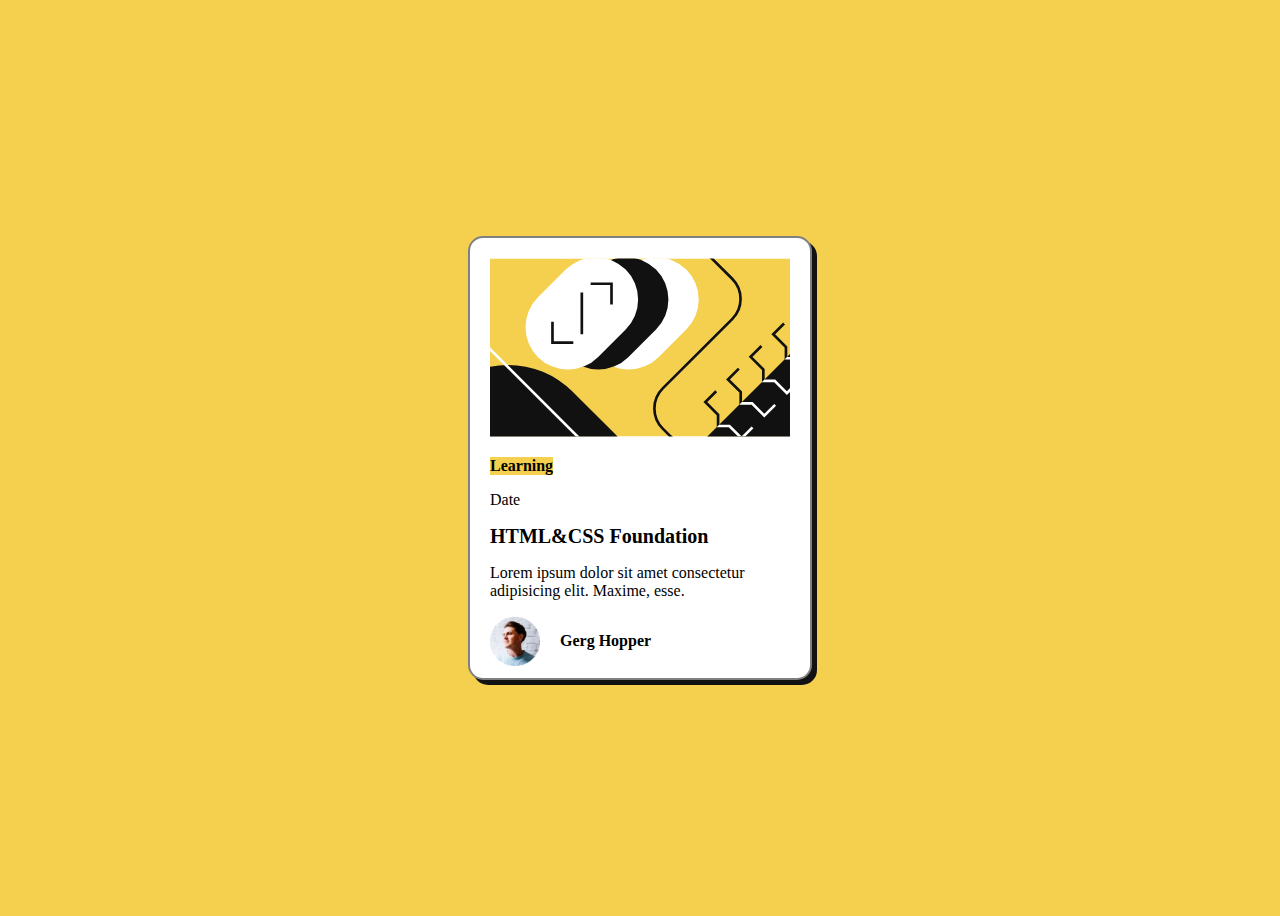
<file: folder 2 copy/blog-preview-card-main/index.html>
<!DOCTYPE html>
<html lang="en">
<head>
  <meta charset="UTF-8">
  <meta name="viewport" content="width=device-width, initial-scale=1.0"> <!-- displays site properly based on user's device -->

  <link rel="icon" type="image/png" sizes="32x32" href="./assets/images/favicon-32x32.png">
  <link rel="stylesheet" href="style.css">
  
  <title>Frontend Mentor | Blog preview card</title>

  <!-- Feel free to remove these styles or customise in your own stylesheet 👍 -->
  <style>
    .attribution { font-size: 11px; text-align: center; }
    .attribution a { color: hsl(228, 45%, 44%); }
  </style>
</head>
<body>
  <div class="card">
    <img src="./assets/images/illustration-article.svg" alt="">
    <p class="learning">Learning</p>
  <p>Date</p>
  <h1>HTML&CSS Foundation</h1>
  <p>Lorem ipsum dolor sit amet consectetur adipisicing elit. Maxime, esse.</p>
  <div class="footer">
    <img src="./assets/images/image-avatar.webp" alt="">
    <p>Gerg Hopper</p>

  </div>
  </div>
  
  


</body>
</html>
</file>
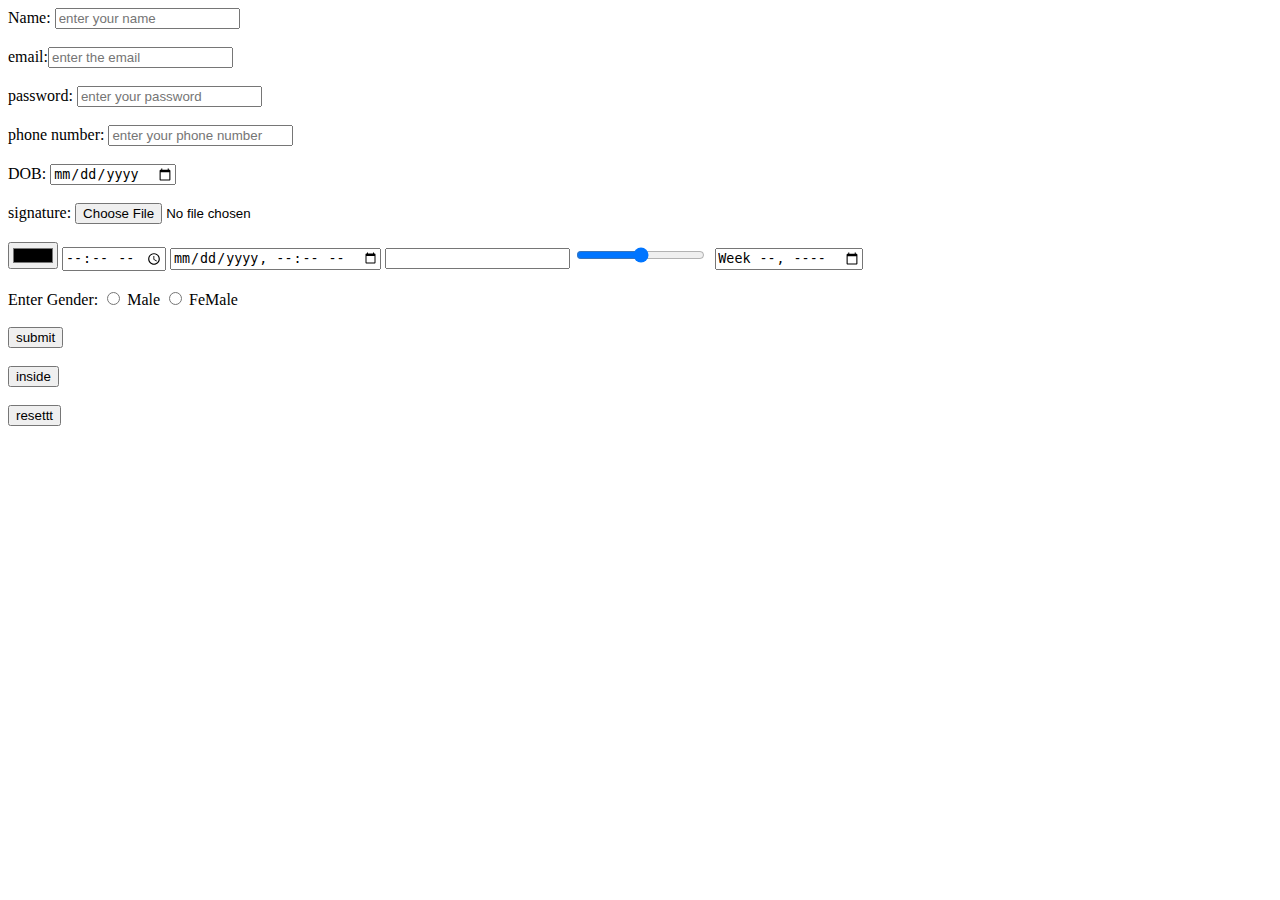
<file: forms.html>
<!DOCTYPE html>
<html lang="en">
  <head>
    <meta charset="UTF-8" />
    <meta name="viewport" content="width=device-width, initial-scale=1.0" />
    <title>forms</title>
  </head>
  <body>
    <form action="main.py" method="get">
      <label for="em">Name:</label>
      <input
        id="em"
        type="text"
        name="name"
        placeholder="enter your name"
      /><br /><br />

      email:<input
        id="em"
        type="email"
        name="email"
        placeholder="enter the email"
      /><br /><br />
      <label for="pass">password:</label>
      <input
        type="password"
        name="password"
        id="pass"
        placeholder="enter your password"
      /><br /><br />
      <label for="phno">phone number:</label>
      <input type="number" name="phone number" id="phno" placeholder="enter your phone number"><br><br>
      <label for="dob">DOB:</label>
      <input type="date" name="dob" id="dob"><br><br>
      <label for="sign">signature:</label>
      <input type="file" name="sign" id="sign"><br><br>
      <input type="color" name="" id="">
      <input type="time" name="" id="">
      <input type="datetime-local">
      <input type="url" name="" id="">
      <input type="range" name="" id="">
      <input type="image" src="" alt="">
      <input type="week" name="" id="">
      <input type="hidden" name=""><br><br>
      Enter Gender:
      <input type="radio" name="gender" id="male">
      <label for="male">Male</label>
      <input type="radio" name="gender" id="female">
      <label for="female">FeMale</label><br><br>
      <button type="submit">submit</button><br /><br />
      <input type="submit" value="inside" /><br><br>
      <input type="reset" value="resettt">
    </form>
  </body>
</html>
</file>
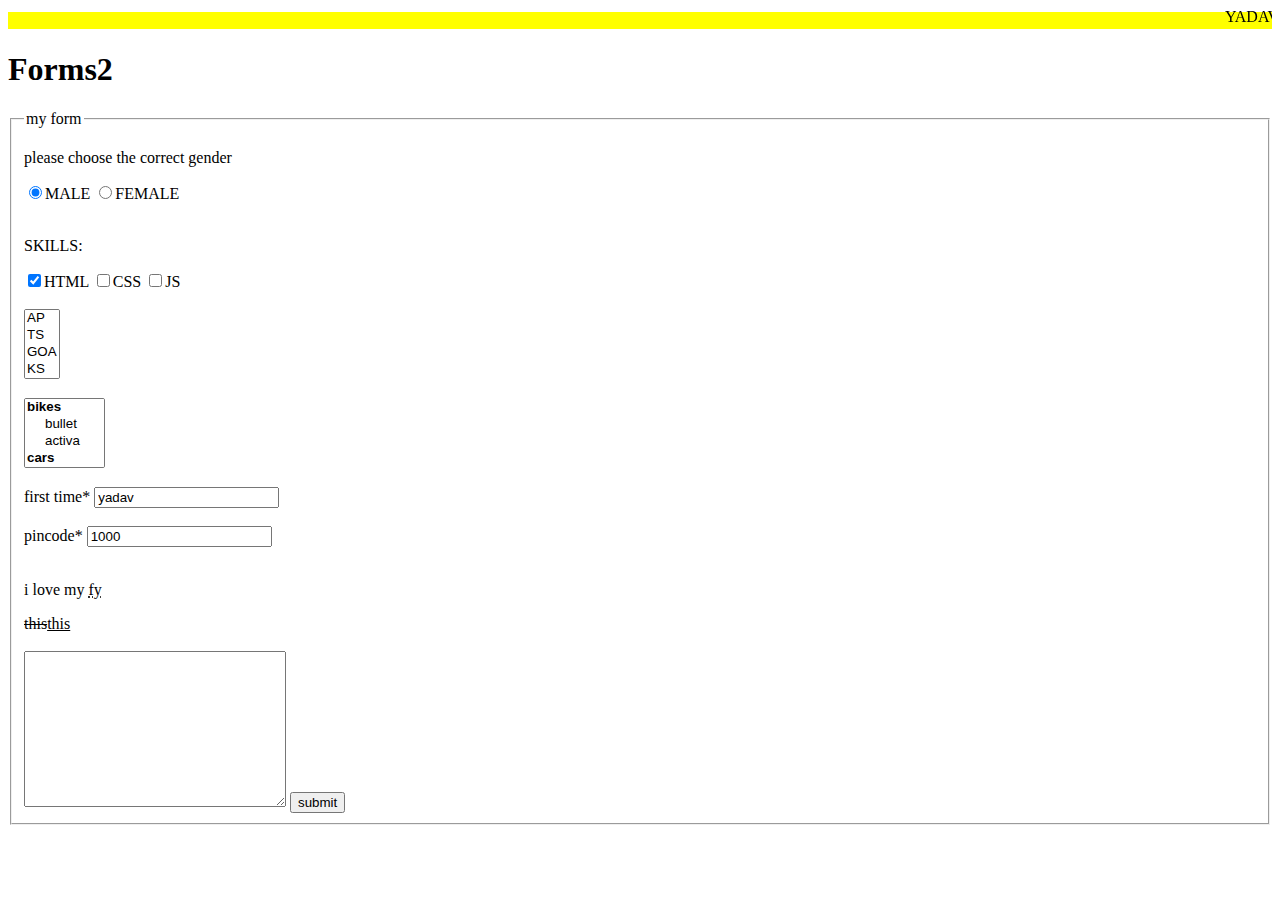
<file: forms2.html>
<!DOCTYPE html>
<html lang="en">
  <head>
    <meta charset="UTF-8" />
    <meta name="viewport" content="width=device-width, initial-scale=1.0" />
    <title>Forms2</title>
  </head>
  <body>
    <mark><marquee behavior="" direction="">YADAV'S</marquee></mark>
    <h1>Forms2</h1>
    <!--radio buttons-->
    <form>
      <fieldset>
        <legend>my form</legend>
        <p>please choose the correct gender</p>
        <input type="radio" name="gender" id="m" value="male" checked /><label
          for="m"
          >MALE</label
        >
        <input type="radio" name="gender" id="f" value="female" /><label for="f"
          >FEMALE</label
        >
        <br /><br />
        <p>SKILLS:</p>
        <input
          type="checkbox"
          name="html"
          id="html"
          value="html"
          checked
        /><label for="html">HTML</label>
        <input type="checkbox" name="css" id="css" value="css" /><label
          for="css"
          >CSS</label
        >
        <input type="checkbox" name="js" id="js" value="js" /><label for="js"
          >JS</label
        ><br /><br />
        <!--drop downs-->
        <select name="states" id="" multiple>
          <option value="ap">AP</option>
          <option value="ts">TS</option>
          <option value="goa">GOA</option>
          <option value="ks">KS</option>
          <option value="mh">MH</option></select
        ><br /><br />
        <select name="vehicles" id="" multiple>
          <optgroup label="bikes">
            <option value="re">bullet</option>
            <option value="activa">activa</option>
          </optgroup>
          <optgroup label="cars">
            <option value="bmw">bmw</option>
            <option value="tata">tata</option>
          </optgroup>
          <optgroup label="others">
            <option value="cycle">bicycle</option>
            <option value="bullocart">bullockart</option>
          </optgroup></select
        ><br /><br />
        <label for="name">first time*</label>
        <input
          type="type"
          id="name"
          name="fname"
          placeholder="enter first name....."
          required
          maxlength="8"
          value="yadav"
          pattern="[a-z]{3}"
        /><br /><br />
        <label for="pc">pincode*</label>
        <input
          type="number"
          id="pc"
          name="pc"
          placeholder="enter first pincode....."
          required
          max="25000"
          value="1000"
        /><br /><br />
        <p>i love my <abbr title="family">fy</abbr></p>
        <del>this</del><ins>this</ins><br><br>
        <textarea name="" id="" cols="30" rows="10"></textarea>
        <button type="submit">submit</button>
      </fieldset>
    </form>
  </body>
</html>
</file>
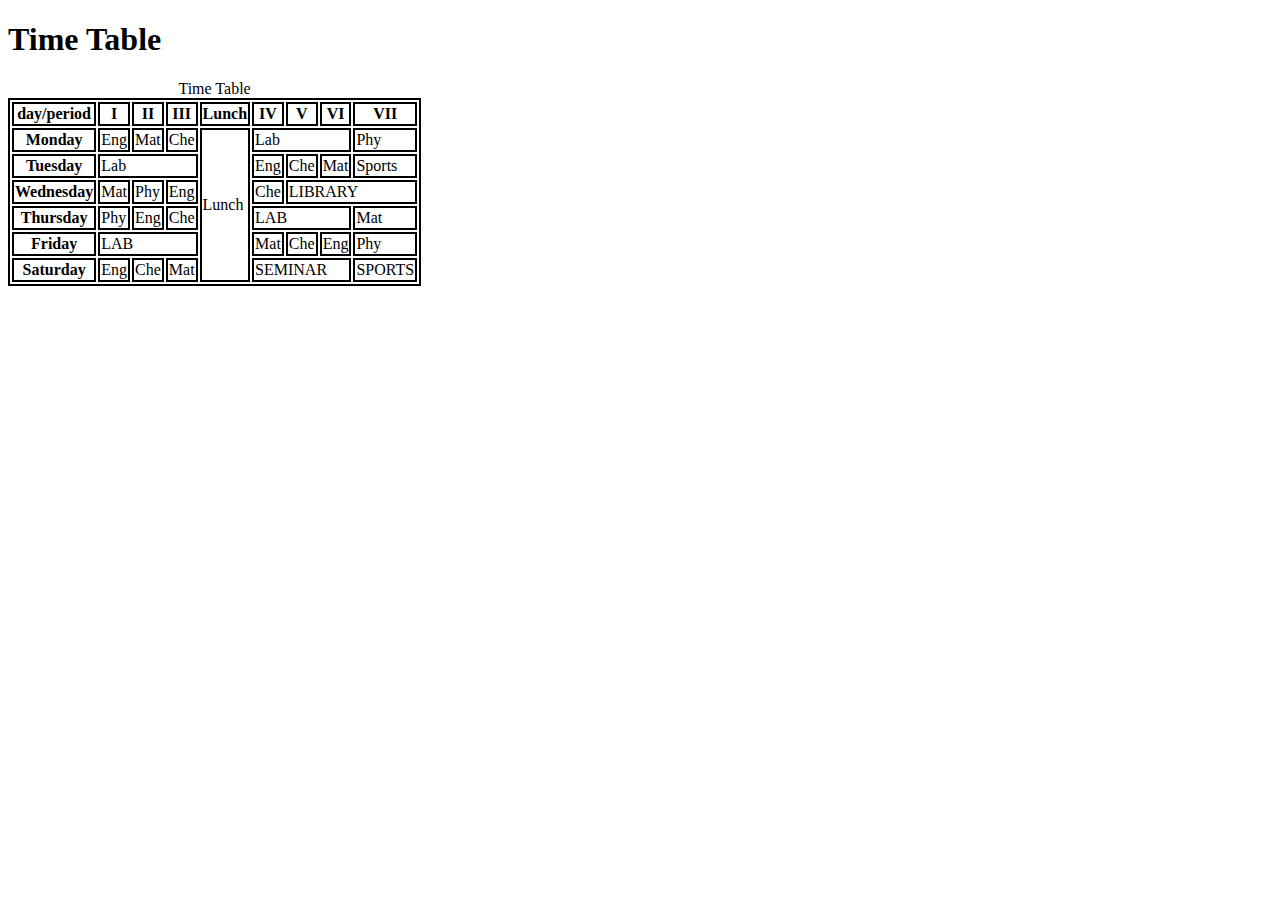
<file: TABLES.HTML>
<!DOCTYPE html>
<html lang="en">
<head>
    <meta charset="UTF-8">
    <meta name="viewport" content="width=device-width, initial-scale=1.0">
    <title>Tables</title>
    <style>
        table,th,td
        {
            border: 2px solid black;
        }
    </style>
</head>
<body>
    <h1>Time Table</h1>
    <table>
        <CAPtion>Time Table</CAPtion>
        <tr>
            <th>day/period</th>
            <th>I</th>
            <th>II</th>
            <th>III</th>
            <th>Lunch</th>
            <th>IV</th>
            <th>V</th>
            <th>VI</th>
            <th>VII</th>
        </tr>
        <tr>
            <th>Monday</th>
            <td>Eng</td>
            <td>Mat</td>
            <td>Che</td>
            <td rowspan="6">Lunch</td>
            <td colspan="3">Lab</td>
            <td>Phy</td>
        </tr>
        <tr>
            <th>Tuesday</th>
            <td colspan="3">Lab</td>
            <td>Eng</td>
            <td>Che</td>
            <td>Mat</td>
            <td>Sports</td>
        </tr>
        <tr>
            <th>Wednesday</th>
            <td>Mat</td>
            <td>Phy</td>
            <td>Eng</td>
            <td>Che</td>
            <td colspan="3">LIBRARY</td>
        </tr>
        <tr>
            <TH>Thursday</TH>
            <td>Phy</td>
            <td>Eng</td>
            <td>Che</td>
            <td colspan="3">LAB</td>
            <td>Mat</td>
        </tr>
        <tr>
            <th>Friday</th>
            <td colspan="3">LAB</td>
            <td>Mat</td>
            <td>Che</td>
            <td>Eng</td>
            <td>Phy</td>
        </tr>
        <tr>
            <th>Saturday</th>
            <td>Eng</td>
            <td>Che</td>
            <td>Mat</td>
            <td COLSPAN="3">SEMINAR</td>
            <td>SPORTS</td>
        </tr>   
    </table>
</body>
</html>
</file>
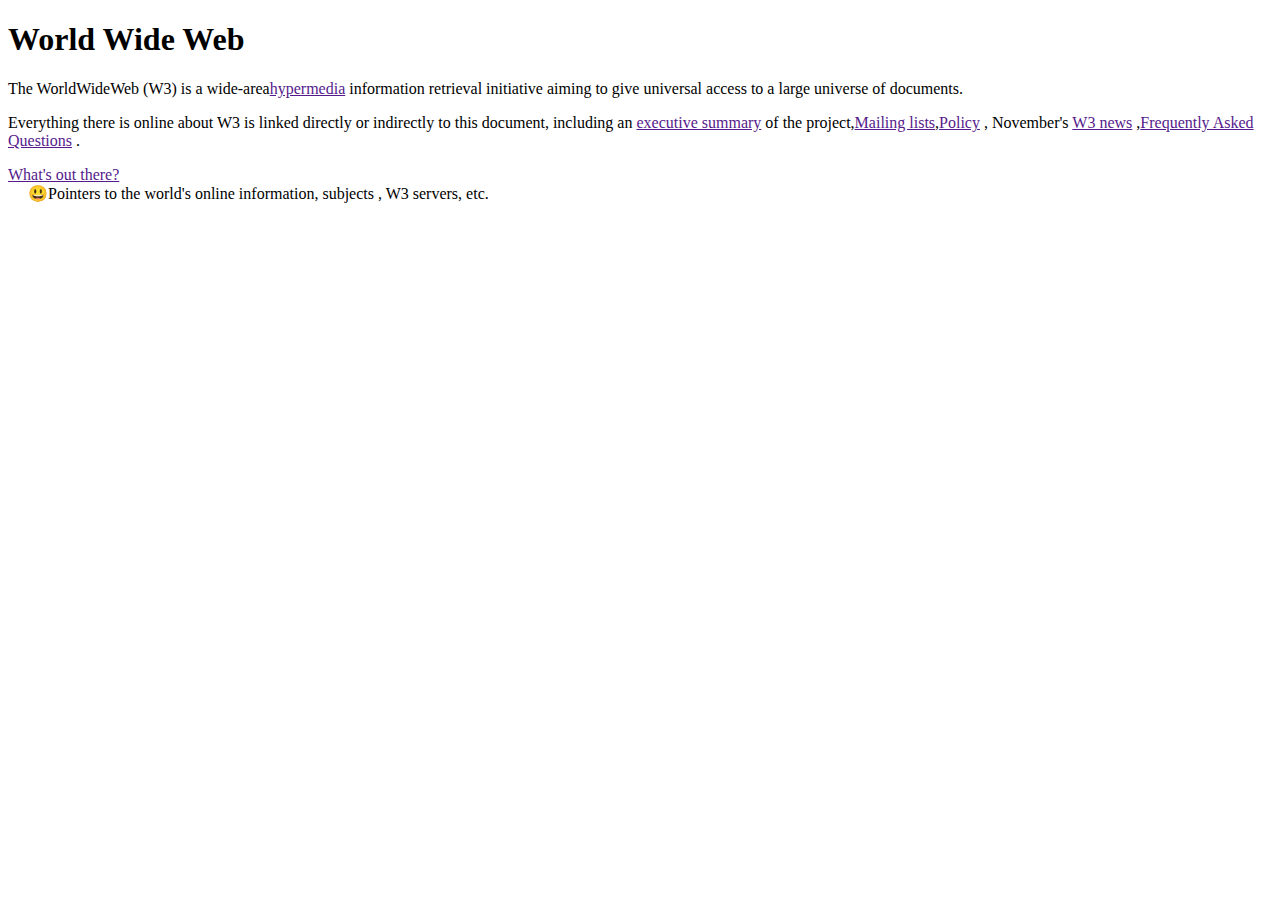
<file: WWW.PROJECT.HTML>
<!DOCTYPE html>
<html lang="en">
<head>
    <meta charset="UTF-8">
    <meta name="viewport" content="width=device-width, initial-scale=1.0">
    <title>Document</title>
</head> 
<body>
    <h1>World Wide Web</h1>
    <p>The WorldWideWeb (W3) is a wide-area<a href="">hypermedia</a> information retrieval initiative aiming to give universal access to a large universe of documents.</p>
    <p>Everything there is online about W3 is linked directly or indirectly to this document, including an <a href="">executive summary</a> of the project,<a href="">Mailing lists</a>,<a href="">Policy</a> , November's <a href=""> W3 news</a> ,<a href="">Frequently Asked Questions</a> .</p>
    <p><a href="">What's out there?</a><br>
    &nbsp;&nbsp;&nbsp;&nbsp;&nbsp;&#128515Pointers to the world's online information, subjects , W3 servers, etc.</p>
</body>
</html>
</file>
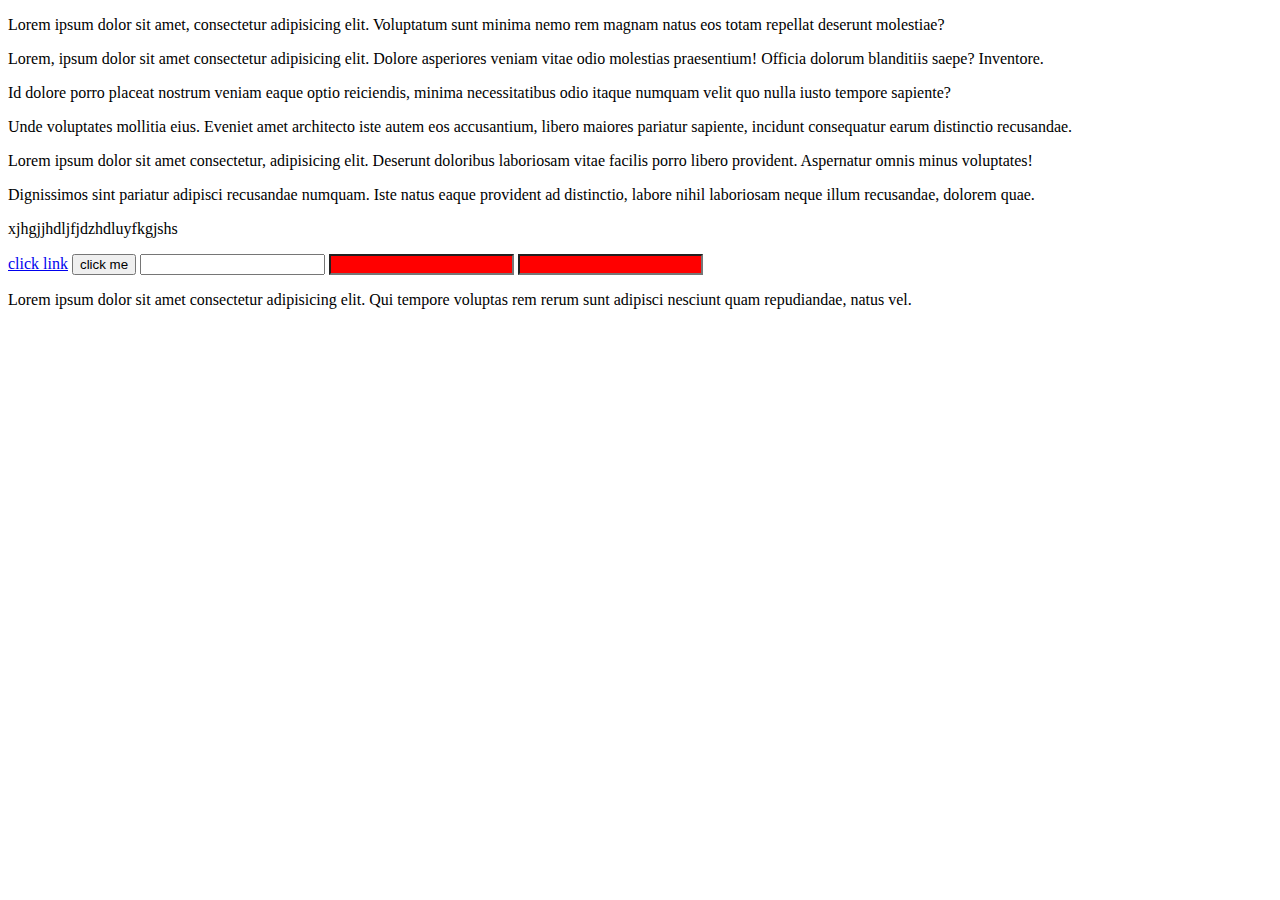
<file: css/selectors.html>
<!DOCTYPE html>
<html lang="en">
  <head>
    <meta charset="UTF-8" />
    <meta name="viewport" content="width=device-width, initial-scale=1.0" />
    <title>CSS</title>
    <link rel="stylesheet" href="selectors.css" />
  </head>
  <body>
    <div class="outer">
      <div class="inner">
        <p class="para" id="para1">
          Lorem ipsum dolor sit amet, consectetur adipisicing elit. Voluptatum
          sunt minima nemo rem magnam natus eos totam repellat deserunt
          molestiae?
        </p>
        <p>
          Lorem, ipsum dolor sit amet consectetur adipisicing elit. Dolore
          asperiores veniam vitae odio molestias praesentium! Officia dolorum
          blanditiis saepe? Inventore.
        </p>
      </div>
      <div class="inner">
        <p class="para" id="para2">
          Id dolore porro placeat nostrum veniam eaque optio reiciendis, minima
          necessitatibus odio itaque numquam velit quo nulla iusto tempore
          sapiente?
        </p>
      </div>
      <div class="inner">
        <p class="para" id="para3">
          Unde voluptates mollitia eius. Eveniet amet architecto iste autem eos
          accusantium, libero maiores pariatur sapiente, incidunt consequatur
          earum distinctio recusandae.
        </p>
      </div>

      <div class="inner">
        <div class="inner-inner">
          <p>
            Lorem ipsum dolor sit amet consectetur, adipisicing elit. Deserunt
            doloribus laboriosam vitae facilis porro libero provident.
            Aspernatur omnis minus voluptates!
          </p>
        </div>
        <p class="para" id="para4">
          Dignissimos sint pariatur adipisci recusandae numquam. Iste natus
          eaque provident ad distinctio, labore nihil laboriosam neque illum
          recusandae, dolorem quae.
        </p>
      </div>
      <p>xjhgjjhdljfjdzhdluyfkgjshs</p>
      <a href="https://www.google.com" target="_blank">click link</a>
      <button>click me</button>
      <input type="text" class="inp" readonly/>
      <input type="text" class="inp" />
      <input type="text" class="inp" />
      <p>
        Lorem ipsum dolor sit amet consectetur adipisicing elit. Qui tempore
        voluptas rem rerum sunt adipisci nesciunt quam repudiandae, natus vel.
      </p>
    </div>
  </body>
</html>
</file>
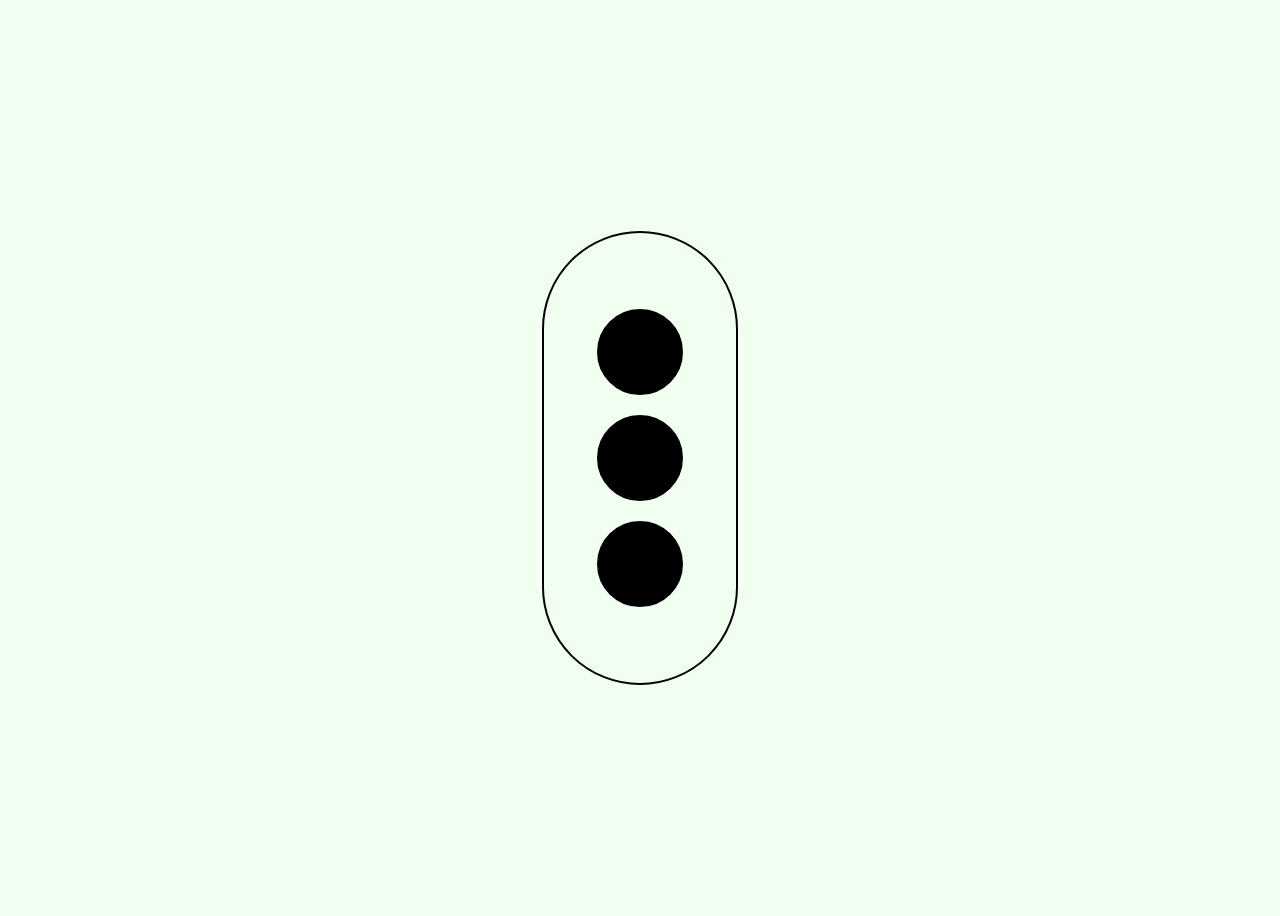
<file: css/trafficlights.html>
<!DOCTYPE html>
<html lang="en">
<head>
    <meta charset="UTF-8">
    <meta name="viewport" content="width=device-width, initial-scale=1.0">
    <title>Document</title>
    <link rel="stylesheet" href="traffic.css">
</head>
<body>
    <div class="pole">
        <div class="light"></div>
        <div class="light"></div>
        <div class="light"></div>
    </div>
</body>
</html>
</file>
<file: folder 2 copy/blog-preview-card-main/style.css>
body{
    background-color:hsl(47, 88%, 63%);
    display: flex;
    justify-content: center;
    align-items: center;
    height: 100vh;
}
.card{
    border: 2px solid hsl(0, 0%, 50%);
    height: 400px;
    width: 300px;
    border-radius: 15px;
    box-shadow: 5px 5px hsl(0, 0%, 7%);
    background-color: hsl(0, 0%, 100%);
    padding: 20px;
}
.card img{
    width: 300px;
}
.learning{
    background-color: hsl(47, 88%, 63%);
    font-weight:bold;
    width: fit-content;
}
h1{
    font-size: 20px;
}
.footer{
    display: flex;
    gap: 20px;
}
.footer img{
    height: 50px;
    width: 50px;
}
.footer p{
    font-weight: bold;
}
</file>
<file: css/selectors.css>
/* pseudo classes
p::first-line{
    font-size: 50px;
    color: red;
}
#para1::after{
    content: "hellooo";
    

} */
/*pseudo selectors*/
/* button{
    height: 50px;
    width: 100px;
    background-color: black;
    color: white;
    border:2px solid red
}
button:hover{
    background-color: antiquewhite;
    color: black;
}
a:active{
    background-color: green;
    border: 2px solid red;
}
a:visited{
    color: pink;

}
.inp:focus{
    border: 1px solid blue;
    
}
.inner:nth-last-child(odd){
    background-color: red;
} */
input:read-write{
    background-color: red;
}
</file>
<file: css/traffic.css>
body{
    display: flex;
    justify-content: center;
    align-items: center;
    height: 100vh;
    background-color: honeydew;
}
.pole{
    height: 50vh;
    width: 15vw;
    border: 2px solid;
    border-radius: 100px;
    display: flex;
    flex-direction: column;
    justify-content: center;
    align-items: center;
    gap: 20px;
    b
}
.light{
    border: solid;
    height: 80px;
    width: 80px;
    border-radius: 100px;
    background-color: black;
    
}
.light:nth-child(1):hover{
    background-color: red;
}
.light:nth-child(2):hover{
    background-color:yellow;
}
.light:nth-child(3):hover{
    background-color:green;
}
</file>
